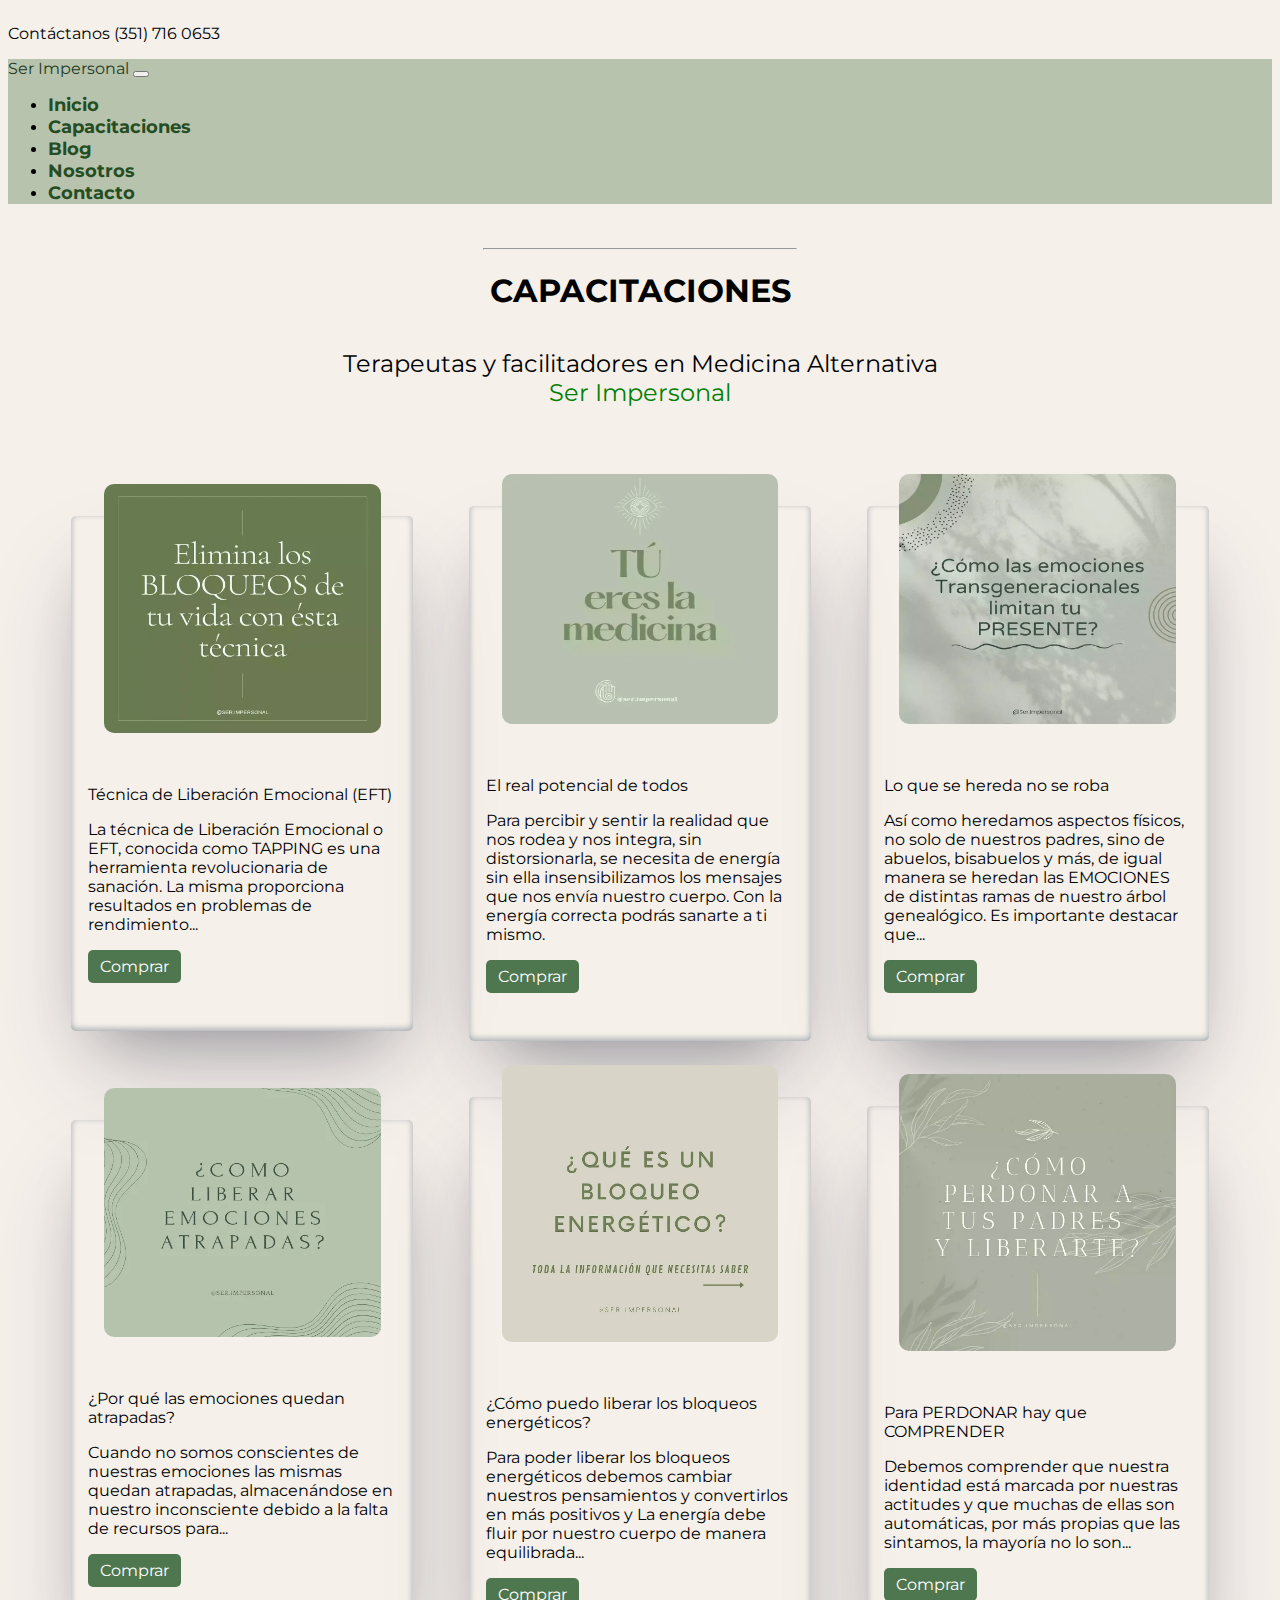
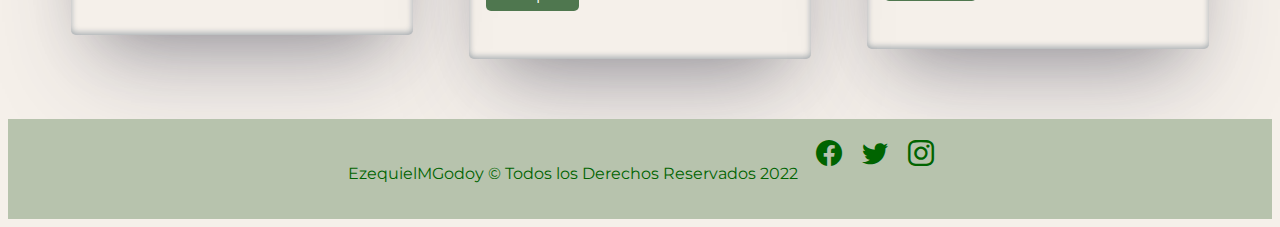
<file: index.html>
<!DOCTYPE html>
<html lang="es">
<head>
    <meta charset="UTF-8" />
    <meta http-equiv="X-UA-Compatible" content="IE=edge" />
    <meta name="viewport" content="width=device-width, initial-scale=1.0" />
    <meta
      name="description"
      content="Tienda Ser Impersonal. Selecciona los cursos que desees adquirir. Tenemos diferentes descuentos y formas de pago."
    />
    <meta
      name="keywords"
      content="pagos, cursos, descuentos"
    />
    <!-- CDN BOOTSTRAP -->
    <link
      href="https://cdn.jsdelivr.net/npm/bootstrap@5.1.3/dist/css/bootstrap.min.css"
      rel="stylesheet"
      integrity="sha384-1BmE4kWBq78iYhFldvKuhfTAU6auU8tT94WrHftjDbrCEXSU1oBoqyl2QvZ6jIW3"
      crossorigin="anonymous"
    />
    <!-- Google Fonts -->
    <link
      href="https://fonts.googleapis.com/css2?family=Montserrat&display=swap"
      rel="stylesheet"
    />
    <!-- Favicon -->
    <link rel="icon" href="img/favicon.webp" />
    <!-- BOOTSTAP ICONS -->
    <link
      rel="stylesheet"
      href="https://cdn.jsdelivr.net/npm/bootstrap-icons@1.7.2/font/bootstrap-icons.css"
    />

    <!-- ESTILOS SASS -->
    <link rel="stylesheet" href="css/estilos.css" />
    <title>Tienda - Ser Impersonal</title>
</head>
<body>
    <!-- ========================================= -->
    <!--               ENCABEZADO                  -->
    <!-- ========================================= -->

    <div class="contenedorCapacitaciones">
        <header class="sticky-top">
          <div class="text-center bg-white">
            <p class="text-dark mb-0 p-2 fs-6">Contáctanos (351) 716 0653</p>
          </div>
  
          <nav class="navbar navbar-expand-lg navbar-dark p-3" id="menu">
            <div class="container-fluid">
              <a class="navbar-brand" href="../index.html">
                <span class="marca fs-4 fw-bold"> Ser Impersonal </span>
              </a>
              <button
                class="navbar-toggler border"
                type="button"
                data-bs-toggle="collapse"
                data-bs-target="#navbarSupportedContent"
                aria-controls="navbarSupportedContent"
                aria-expanded="false"
                aria-label="Toggle navigation"
              >
                <span class="navbar-toggler-icon"></span>
              </button>
              <div class="collapse navbar-collapse" id="navbarSupportedContent">
                <ul class="navbar-nav me-auto mb-2 mb-lg-0">
                  <li class="nav-item">
                    <a class="nav-link" aria-current="page" href="../index.html"
                      >Inicio</a
                    >
                  </li>
  
                  <li class="nav-item">
                    <a class="nav-link text-light" href="capacitaciones.html"
                      >Capacitaciones</a
                    >
                  </li>
                  <li class="nav-item">
                    <a class="nav-link" href="blog.html">Blog</a>
                  </li>
  
                  <li class="nav-item">
                    <a class="nav-link" href="about.html">Nosotros</a>
                  </li>
  
                  <li class="nav-item">
                    <a class="nav-link" href="contacto.html">Contacto</a>
                  </li>
                </ul>
              </div>
            </div>
          </nav>
        </header>



        <!-- ========================================= -->
      <!--               INTRO                       -->
      <!-- ========================================= -->

      <section id="intro">
        <hr />
        <h1 class="tituloIntro">CAPACITACIONES</h1>
        <p class="textoIntro">
          Terapeutas y facilitadores en Medicina Alternativa <br />
          <span>Ser Impersonal</span>
        </p>
      </section>
      
            <!-- ========================================= -->
      <!--               CONTENIDO                   -->
      <!-- ========================================= -->
      <main class="contenidoCapacitaciones">
        <article class="tarjetaItem">
          <div class="tarjetaContenido">
            <figure class="tarjetaImagen">
              <img
                src="img/capacitacion1.webp"
                class="tarjetaImg"
                alt="Capacitacion 1"
              />
            </figure>

            <div class="tarjetaTexto">
              <p class="tarjetaTitulo fs-5">
                Técnica de Liberación Emocional (EFT)
              </p>
              <p class="tarjetaParrafo">
                La técnica de Liberación Emocional o EFT, conocida como TAPPING
                es una herramienta revolucionaria de sanación. La misma
                proporciona resultados en problemas de rendimiento...
              </p>
            </div>
            <div class="capacitacionesBoton">
              <a href="../pages/blog.html" class="botonSeguir">
                Comprar
              </a>
            </div>
          </div>
        </article>

        <article class="tarjetaItem">
          <div class="tarjetaContenido">
            <figure class="tarjetaImagen">
              <img
                src="img/capacitacion2.webp"
                class="tarjetaImg"
                alt="Capacitacion 2"
              />
            </figure>

            <div class="tarjetaTexto">
              <p class="tarjetaTitulo fs-5">El real potencial de todos</p>
              <p class="tarjetaParrafo">
                Para percibir y sentir la realidad que nos rodea y nos integra,
                sin distorsionarla, se necesita de energía sin ella
                insensibilizamos los mensajes que nos envía nuestro cuerpo. Con
                la energía correcta podrás sanarte a ti mismo.
              </p>
            </div>
            <div class="capacitacionesBoton">
              <a href="../pages/blog.html" class="botonSeguir">
                Comprar
              </a>
            </div>
          </div>
        </article>

        <article class="tarjetaItem">
          <div class="tarjetaContenido">
            <figure class="tarjetaImagen">
              <img
                src="img/capacitacion3.webp"
                class="tarjetaImg"
                alt="Capacitacion 3"
              />
            </figure>

            <div class="tarjetaTexto">
              <p class="tarjetaTitulo fs-5">Lo que se hereda no se roba</p>
              <p class="tarjetaParrafo">
                Así como heredamos aspectos físicos, no solo de nuestros padres,
                sino de abuelos, bisabuelos y más, de igual manera se heredan
                las EMOCIONES de distintas ramas de nuestro árbol genealógico.
                Es importante destacar que...
              </p>
            </div>
            <div class="capacitacionesBoton">
              <a href="../pages/blog.html" class="botonSeguir">
                Comprar
              </a>
            </div>
          </div>
        </article>

        <article class="tarjetaItem">
          <div class="tarjetaContenido">
            <figure class="tarjetaImagen">
              <img
                src="img/capacitacion4.webp"
                class="tarjetaImg"
                alt="Capacitacion 4"
              />
            </figure>

            <div class="tarjetaTexto">
              <p class="tarjetaTitulo fs-5">
                ¿Por qué las emociones quedan atrapadas?
              </p>
              <p class="tarjetaParrafo">
                Cuando no somos conscientes de nuestras emociones las mismas
                quedan atrapadas, almacenándose en nuestro inconsciente debido a
                la falta de recursos para...
              </p>
            </div>
            <div class="capacitacionesBoton">
              <a href="../pages/blog.html" class="botonSeguir">
                Comprar
              </a>
            </div>
          </div>
        </article>

        <article class="tarjetaItem">
          <div class="tarjetaContenido">
            <figure class="tarjetaImagen">
              <img
                src="img/capacitacion5.webp"
                class="tarjetaImg"
                alt="Capacitacion 5"
              />
            </figure>

            <div class="tarjetaTexto">
              <p class="tarjetaTitulo fs-5">
                ¿Cómo puedo liberar los bloqueos energéticos?
              </p>
              <p class="tarjetaParrafo">
                Para poder liberar los bloqueos energéticos debemos cambiar
                nuestros pensamientos y convertirlos en más positivos y La
                energía debe fluir por nuestro cuerpo de manera equilibrada...
              </p>
            </div>
            <div class="capacitacionesBoton">
              <a href="../pages/blog.html" class="botonSeguir">
                Comprar
              </a>
            </div>
          </div>
        </article>

        <article class="tarjetaItem">
          <div class="tarjetaContenido">
            <figure class="tarjetaImagen">
              <img
                src="img/capacitacion6.webp"
                class="tarjetaImg"
                alt="Capacitacion 6"
              />
            </figure>

            <div class="tarjetaTexto">
              <p class="tarjetaTitulo fs-5">Para PERDONAR hay que COMPRENDER</p>
              <p class="tarjetaParrafo">
                Debemos comprender que nuestra identidad está marcada por
                nuestras actitudes y que muchas de ellas son automáticas, por
                más propias que las sintamos, la mayoría no lo son...
              </p>
            </div>
            <div class="capacitacionesBoton">
              <a href="../pages/blog.html" class="botonSeguir">
                Comprar
              </a>
            </div>
          </div>
        </article>
      </main>

      <!-- ========================================= -->
      <!--                 FOOTER                    -->
      <!-- ========================================= -->

      <footer>
        <p class="derechos">
          EzequielMGodoy &copy; Todos los Derechos Reservados 2022
        </p>
        <div id="iconos">
          <a href="https://www.facebook.com/" target="_blank">
            <i class="bi bi-facebook"></i>
          </a>
          <a href="https://twitter.com/" target="_blank">
            <i class="bi bi-twitter"></i>
          </a>
          <a href="https://www.instagram.com/" target="_blank">
            <i class="bi bi-instagram"></i>
          </a>
        </div>
      </footer>

      <script
      src="https://cdn.jsdelivr.net/npm/bootstrap@5.1.3/dist/js/bootstrap.bundle.min.js"
      integrity="sha384-ka7Sk0Gln4gmtz2MlQnikT1wXgYsOg+OMhuP+IlRH9sENBO0LRn5q+8nbTov4+1p"
      crossorigin="anonymous"
    ></script>
    <script src="main.js"></script>

</body>
</html>
</file>
<file: css/estilos.css>
/*    MAPAS      */
form .btn {
  color: white;
  background-color: #0c550c;
  font-size: 1.125rem;
  font-weight: bold;
}
form .btn:hover {
  background-color: green;
}

/*     EXTENDS  */
.contenedorIndex {
  width: 100%;
  display: grid;
  grid-template-columns: repeat(3, 1fr);
  grid-template-rows: repeat(7, auto);
  grid-template-areas: "header			   header   	 header" "portada       portada     portada" "zona1         zona1       zona1" "zona2         zona2       zona2" "slider        slider      slider" "destacado		 destacado 	 destacado" "footer	 		   footer 		 footer";
}

.contenedorCapacitaciones {
  width: 100%;
  display: grid;
  grid-template-columns: repeat(3, 1fr);
  grid-template-rows: repeat(5, auto);
  grid-template-areas: "header			       header   	         header" "portada           portada             portada" "zona1             zona1               zona1" "contenidoCursos   contenidoCursos     contenidoCursos" "footer	 		       footer 		         footer";
}

.contenedorCapacitaciones
  .portada
  .bannerCapacitaciones
  .wrap
  .box
  .botones
  .btn1,
.contenedorCapacitaciones
  .portada
  .bannerCapacitaciones
  .wrap
  .box
  .botones
  .btn2,
.contenedorBlog .asideBlog aside .asideTexto .botones .boton1,
.contenedorBlog .asideBlog aside .asideTexto .botones .boton2 {
  flex-basis: 30%;
  border: 2px solid #fff;
  border-radius: 20px;
  padding: 10px 30px 10px 30px;
  text-align: center;
}

.contenedorBlog .contenidoBlog .contenedorDestacado,
.contenedorBlog .contenidoBlog .articulosSecundarios div .card {
  margin: 0 20px;
  box-shadow: rgba(0, 0, 0, 0.35) 0px 5px 15px;
  transition: 1.2s;
}
.contenedorBlog .contenidoBlog .contenedorDestacado:hover,
.contenedorBlog .contenidoBlog .articulosSecundarios div .card:hover {
  transform: scale(1.02);
}

.contenedorBlog {
  width: 100%;
  display: grid;
  grid-template-columns: repeat(3, 1fr);
  grid-template-rows: repeat(6, auto);
  grid-template-areas: "header			     header   	         header" "portada         portada             portada" "zona1           zona1               zona1" "destacado       destacado           destacado" "aside           aside               aside" "footer          footer              footer";
}

.contenedorAbout {
  width: 100%;
  display: grid;
  grid-template-columns: repeat(3, 1fr);
  grid-template-rows: repeat(4, auto);
  grid-template-areas: "header			     header   	         header" "portada         portada             portada" "contenido       contenido           contenido" "footer          footer              footer";
}

.contenedorContacto {
  width: 100%;
  display: grid;
  grid-template-columns: repeat(3, 1fr);
  grid-template-rows: repeat(5, auto);
  grid-template-areas: "header			     header   	         header" "portada         portada             portada" "zona1           zona1               zona1" "formulario      formulario          formulario" "footer          footer              footer";
}

/* ===== GLOBALES ===== */
body {
  font-family: "Montserrat", sans-serif;
  background-color: #f5f0ea;
  box-sizing: border-box;
}

a {
  text-decoration: none;
  color: #000;
}
a:hover {
  color: #000;
}

hr {
  width: 50%;
  margin-right: auto;
  margin-left: auto;
}

span {
  color: green;
}

/* ========================================== */
/*                   MENU                     */
/* ========================================== */
header {
  grid-area: header;
}
header .navbar {
  background-color: #b7c3ad;
}
header .navbar .container-fluid .navbar-brand .marca {
  color: #243a24;
}
header .navbar .container-fluid .collapse {
  flex-grow: 0;
}
header .navbar .container-fluid .collapse .navbar-nav .nav-item a {
  font-size: 1.125rem;
  font-weight: bold;
  color: #244d24;
}
header .navbar .container-fluid .collapse .navbar-nav .nav-item a:hover {
  color: white;
}

/*-- ========================================= -- */
/*--               BANNER                      --*/
/*-- ========================================= --*/
.portada {
  grid-area: portada;
}
.portada .banner .wrap {
  height: 90%;
  display: flex;
  flex-flow: row wrap;
  justify-content: left;
}
.portada .banner .wrap .box {
  flex-basis: 55%;
  align-self: center;
  padding-left: 50px;
}
.portada .banner .wrap .box .textoBanner1 {
  font-size: 18px;
  letter-spacing: 2px;
  color: #fff;
  font-weight: bold;
  text-align: left;
}
.portada .banner .wrap .box .textoBanner2 {
  color: #fff;
  font-size: 1.7rem;
  line-height: 0.9;
  padding-bottom: 10px;
  text-align: left;
  font-weight: bold;
}
.portada .banner .wrap .box .textoBanner3 {
  color: #fff;
  font-size: 0.9375rem;
  line-height: 1.2;
  font-style: italic;
  text-align: left;
}

/*-- ========================================= --*/
/*--                   FOOTER                  --*/
/*-- ========================================= --*/
footer {
  grid-area: footer;
  background: #b7c3ad;
  min-height: 6.25rem;
  display: flex;
  align-content: center;
  justify-content: center;
  flex-wrap: wrap;
}
footer .derechos {
  color: darkgreen;
  text-align: center;
  padding: 10px 10px 0;
}
footer #iconos a .bi {
  font-size: 1.625rem;
  padding: 0 8px;
  color: darkgreen;
}

/*     EXTENDS  */
.contenedorIndex {
  width: 100%;
  display: grid;
  grid-template-columns: repeat(3, 1fr);
  grid-template-rows: repeat(7, auto);
  grid-template-areas: "header			   header   	 header" "portada       portada     portada" "zona1         zona1       zona1" "zona2         zona2       zona2" "slider        slider      slider" "destacado		 destacado 	 destacado" "footer	 		   footer 		 footer";
}

.contenedorCapacitaciones {
  width: 100%;
  display: grid;
  grid-template-columns: repeat(3, 1fr);
  grid-template-rows: repeat(5, auto);
  grid-template-areas: "header			       header   	         header" "portada           portada             portada" "zona1             zona1               zona1" "contenidoCursos   contenidoCursos     contenidoCursos" "footer	 		       footer 		         footer";
}

.contenedorCapacitaciones
  .portada
  .bannerCapacitaciones
  .wrap
  .box
  .botones
  .btn1,
.contenedorCapacitaciones
  .portada
  .bannerCapacitaciones
  .wrap
  .box
  .botones
  .btn2,
.contenedorBlog .asideBlog aside .asideTexto .botones .boton1,
.contenedorBlog .asideBlog aside .asideTexto .botones .boton2 {
  flex-basis: 30%;
  border: 2px solid #fff;
  border-radius: 20px;
  padding: 10px 30px 10px 30px;
  text-align: center;
}

.contenedorBlog .contenidoBlog .contenedorDestacado,
.contenedorBlog .contenidoBlog .articulosSecundarios div .card {
  margin: 0 20px;
  box-shadow: rgba(0, 0, 0, 0.35) 0px 5px 15px;
  transition: 1.2s;
}
.contenedorBlog .contenidoBlog .contenedorDestacado:hover,
.contenedorBlog .contenidoBlog .articulosSecundarios div .card:hover {
  transform: scale(1.02);
}

.contenedorBlog {
  width: 100%;
  display: grid;
  grid-template-columns: repeat(3, 1fr);
  grid-template-rows: repeat(6, auto);
  grid-template-areas: "header			     header   	         header" "portada         portada             portada" "zona1           zona1               zona1" "destacado       destacado           destacado" "aside           aside               aside" "footer          footer              footer";
}

.contenedorAbout {
  width: 100%;
  display: grid;
  grid-template-columns: repeat(3, 1fr);
  grid-template-rows: repeat(4, auto);
  grid-template-areas: "header			     header   	         header" "portada         portada             portada" "contenido       contenido           contenido" "footer          footer              footer";
}

.contenedorContacto {
  width: 100%;
  display: grid;
  grid-template-columns: repeat(3, 1fr);
  grid-template-rows: repeat(5, auto);
  grid-template-areas: "header			     header   	         header" "portada         portada             portada" "zona1           zona1               zona1" "formulario      formulario          formulario" "footer          footer              footer";
}

/*    MAPAS      */
form .btn {
  color: white;
  background-color: #0c550c;
  font-size: 1.125rem;
  font-weight: bold;
}
form .btn:hover {
  background-color: green;
}

/*-- ========================================= -- */
/*--              CAPACITACIONES.HTML          --*/
/*-- ========================================= --*/
.contenedorCapacitaciones .portada .bannerCapacitaciones {
  display: flex;
  max-width: 100%;
  height: 60vh;
  background-repeat: no-repeat;
  background-size: cover;
  background-position: center;
  background-image: url(../img/bannerCapacitaciones1.webp);
}
.contenedorCapacitaciones .portada .bannerCapacitaciones .wrap .box {
  color: #fff;
  display: flex;
  flex-direction: column;
}
.contenedorCapacitaciones
  .portada
  .bannerCapacitaciones
  .wrap
  .box
  .textoBanner1 {
  color: green;
}
.contenedorCapacitaciones .portada .bannerCapacitaciones .wrap .box .botones {
  display: flex;
  margin-top: 7px;
  flex-flow: row wrap;
  gap: 5px;
}
.contenedorCapacitaciones
  .portada
  .bannerCapacitaciones
  .wrap
  .box
  .botones
  .btn1:hover {
  background-color: rgba(255, 255, 255, 0.3);
}
.contenedorCapacitaciones
  .portada
  .bannerCapacitaciones
  .wrap
  .box
  .botones
  .btn2 {
  border: 2px solid #000;
  color: #000;
  background-color: #fff;
}
.contenedorCapacitaciones
  .portada
  .bannerCapacitaciones
  .wrap
  .box
  .botones
  .btn2:hover {
  background-color: rgba(255, 255, 255, 0.3);
  color: #fff;
}

.contenedorCapacitaciones #intro {
  grid-area: zona1;
  margin: 0 auto;
  padding-top: 20px;
}
.contenedorCapacitaciones #intro .tituloIntro {
  text-align: center;
  font-size: 2rem;
}
.contenedorCapacitaciones #intro .textoIntro {
  text-align: center;
  font-size: 1.5rem;
  padding: 0.9375rem;
}

.contenedorCapacitaciones .contenidoCapacitaciones {
  grid-area: contenidoCursos;
  margin: 0 auto;
  width: 90%;
  padding: 60px 0;
  max-width: 75rem;
  display: flex;
  align-items: center;
  justify-content: space-evenly;
  gap: 3.5em;
  flex-wrap: wrap;
}
.contenedorCapacitaciones .contenidoCapacitaciones .tarjetaItem {
  padding-bottom: 3em;
  flex-basis: 17.5rem;
  max-width: 28.125rem;
  flex-grow: 1;
  box-shadow: rgba(50, 50, 93, 0.25) 0px 50px 100px -20px,
    rgba(0, 0, 0, 0.3) 0px 30px 60px -30px,
    rgba(10, 37, 64, 0.35) 0px -2px 6px 0px inset;
  border-radius: 5px;
}
.contenedorCapacitaciones
  .contenidoCapacitaciones
  .tarjetaItem
  .tarjetaContenido {
  width: 90%;
  margin: 0 auto;
}
.contenedorCapacitaciones
  .contenidoCapacitaciones
  .tarjetaItem
  .tarjetaContenido
  .tarjetaImagen {
  width: 90%;
  margin: 0 auto;
  position: relative;
  bottom: 2em;
}
.contenedorCapacitaciones
  .contenidoCapacitaciones
  .tarjetaItem
  .tarjetaContenido
  .tarjetaImagen
  .tarjetaImg {
  width: 100%;
  border-radius: 10px;
}
.contenedorCapacitaciones
  .contenidoCapacitaciones
  .tarjetaItem
  .tarjetaContenido
  .tarjetaImagen
  .tarjetaImg:hover {
  transform: scale(1.05);
  transition: 1s;
}
.contenedorCapacitaciones
  .contenidoCapacitaciones
  .tarjetaItem
  .tarjetaContenido
  .tarjetaTexto
  .tarjetaTitulo {
  margin-bottom: 1em;
}
.contenedorCapacitaciones
  .contenidoCapacitaciones
  .tarjetaItem
  .tarjetaContenido
  .capacitacionesBoton {
  width: fit-content;
  border-radius: 5px;
  padding: 7px 12px;
  background-color: #4f774f;
}
.contenedorCapacitaciones
  .contenidoCapacitaciones
  .tarjetaItem
  .tarjetaContenido
  .capacitacionesBoton
  a {
  color: #fff;
}

/*     EXTENDS  */
.contenedorIndex {
  width: 100%;
  display: grid;
  grid-template-columns: repeat(3, 1fr);
  grid-template-rows: repeat(7, auto);
  grid-template-areas: "header			   header   	 header" "portada       portada     portada" "zona1         zona1       zona1" "zona2         zona2       zona2" "slider        slider      slider" "destacado		 destacado 	 destacado" "footer	 		   footer 		 footer";
}

.contenedorCapacitaciones {
  width: 100%;
  display: grid;
  grid-template-columns: repeat(3, 1fr);
  grid-template-rows: repeat(5, auto);
  grid-template-areas: "header			       header   	         header" "portada           portada             portada" "zona1             zona1               zona1" "contenidoCursos   contenidoCursos     contenidoCursos" "footer	 		       footer 		         footer";
}

.contenedorCapacitaciones
  .portada
  .bannerCapacitaciones
  .wrap
  .box
  .botones
  .btn1,
.contenedorCapacitaciones
  .portada
  .bannerCapacitaciones
  .wrap
  .box
  .botones
  .btn2,
.contenedorBlog .asideBlog aside .asideTexto .botones .boton1,
.contenedorBlog .asideBlog aside .asideTexto .botones .boton2 {
  flex-basis: 30%;
  border: 2px solid #fff;
  border-radius: 20px;
  padding: 10px 30px 10px 30px;
  text-align: center;
}

.contenedorBlog .contenidoBlog .contenedorDestacado,
.contenedorBlog .contenidoBlog .articulosSecundarios div .card {
  margin: 0 20px;
  box-shadow: rgba(0, 0, 0, 0.35) 0px 5px 15px;
  transition: 1.2s;
}
.contenedorBlog .contenidoBlog .contenedorDestacado:hover,
.contenedorBlog .contenidoBlog .articulosSecundarios div .card:hover {
  transform: scale(1.02);
}

.contenedorBlog {
  width: 100%;
  display: grid;
  grid-template-columns: repeat(3, 1fr);
  grid-template-rows: repeat(6, auto);
  grid-template-areas: "header			     header   	         header" "portada         portada             portada" "zona1           zona1               zona1" "destacado       destacado           destacado" "aside           aside               aside" "footer          footer              footer";
}

.contenedorAbout {
  width: 100%;
  display: grid;
  grid-template-columns: repeat(3, 1fr);
  grid-template-rows: repeat(4, auto);
  grid-template-areas: "header			     header   	         header" "portada         portada             portada" "contenido       contenido           contenido" "footer          footer              footer";
}

.contenedorContacto {
  width: 100%;
  display: grid;
  grid-template-columns: repeat(3, 1fr);
  grid-template-rows: repeat(5, auto);
  grid-template-areas: "header			     header   	         header" "portada         portada             portada" "zona1           zona1               zona1" "formulario      formulario          formulario" "footer          footer              footer";
}

/*    MAPAS      */
form .btn {
  color: white;
  background-color: #0c550c;
  font-size: 1.125rem;
  font-weight: bold;
}
form .btn:hover {
  background-color: green;
}
</file>
